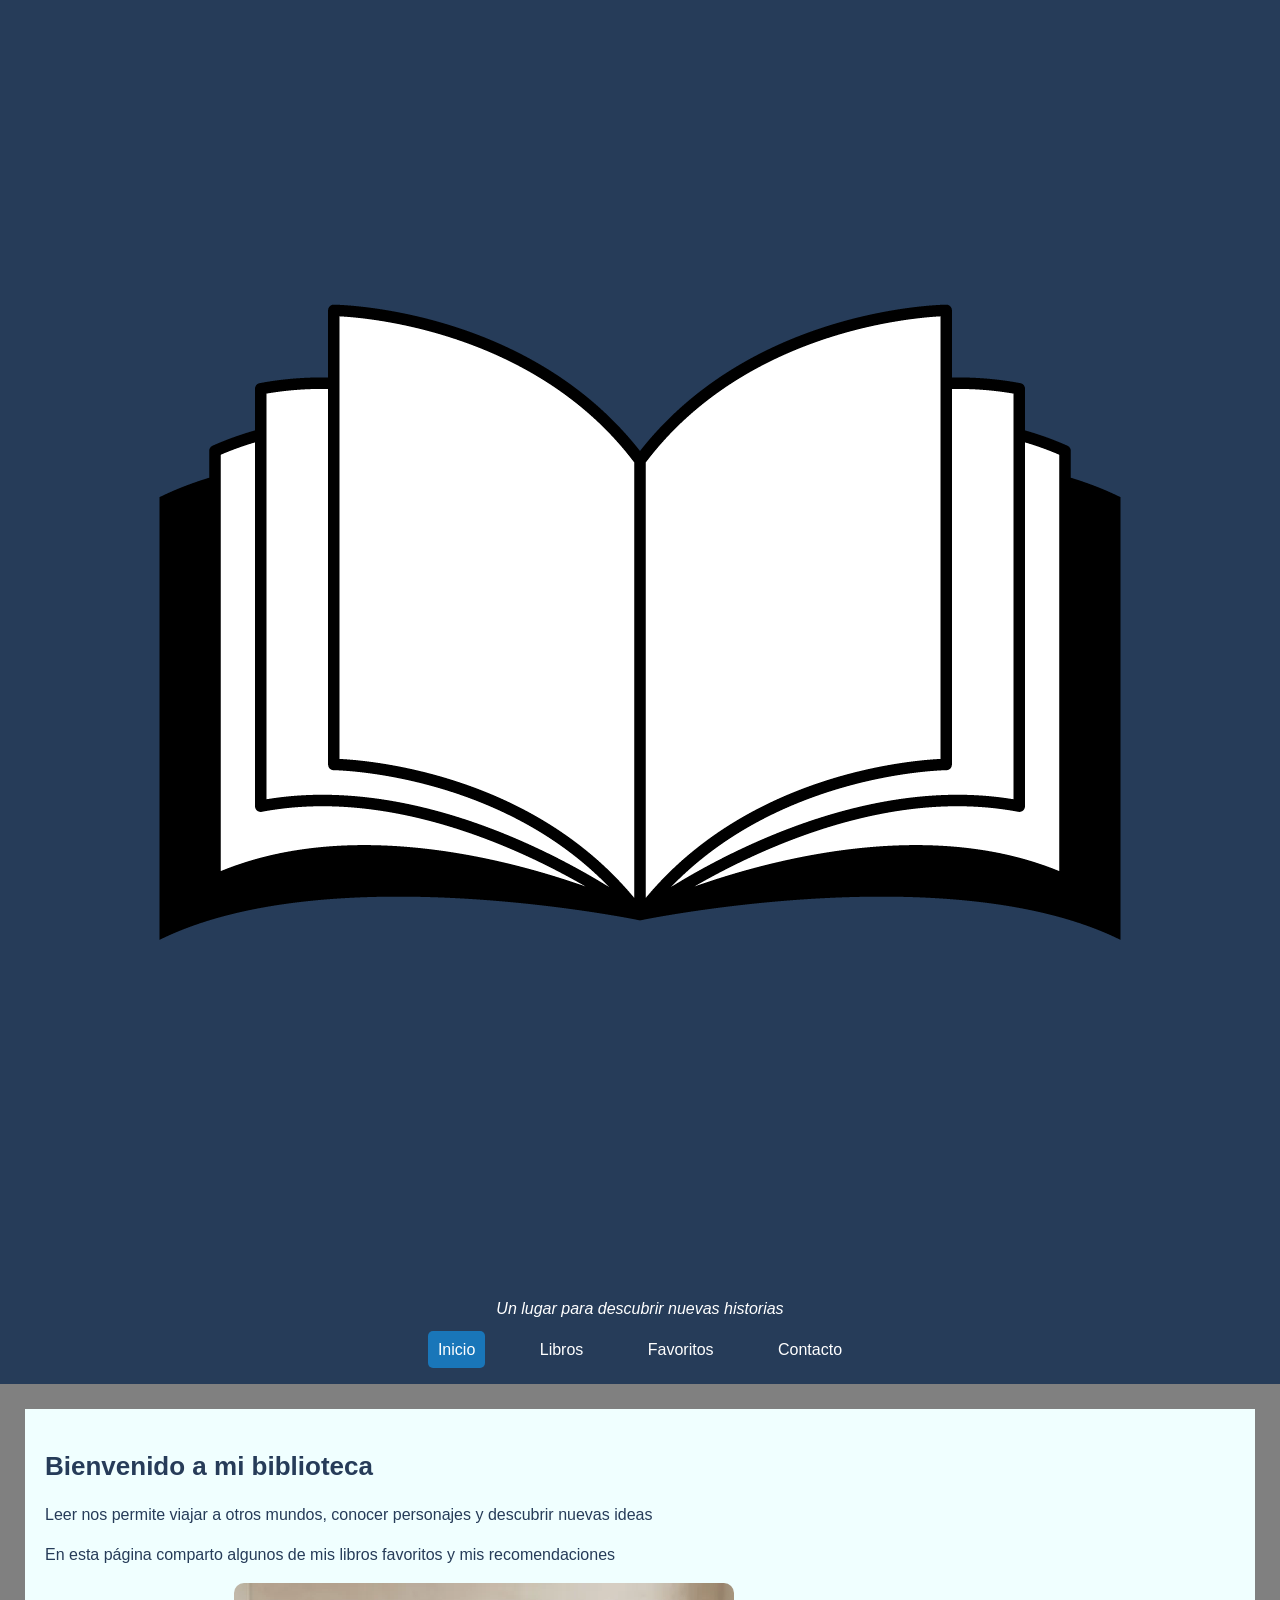
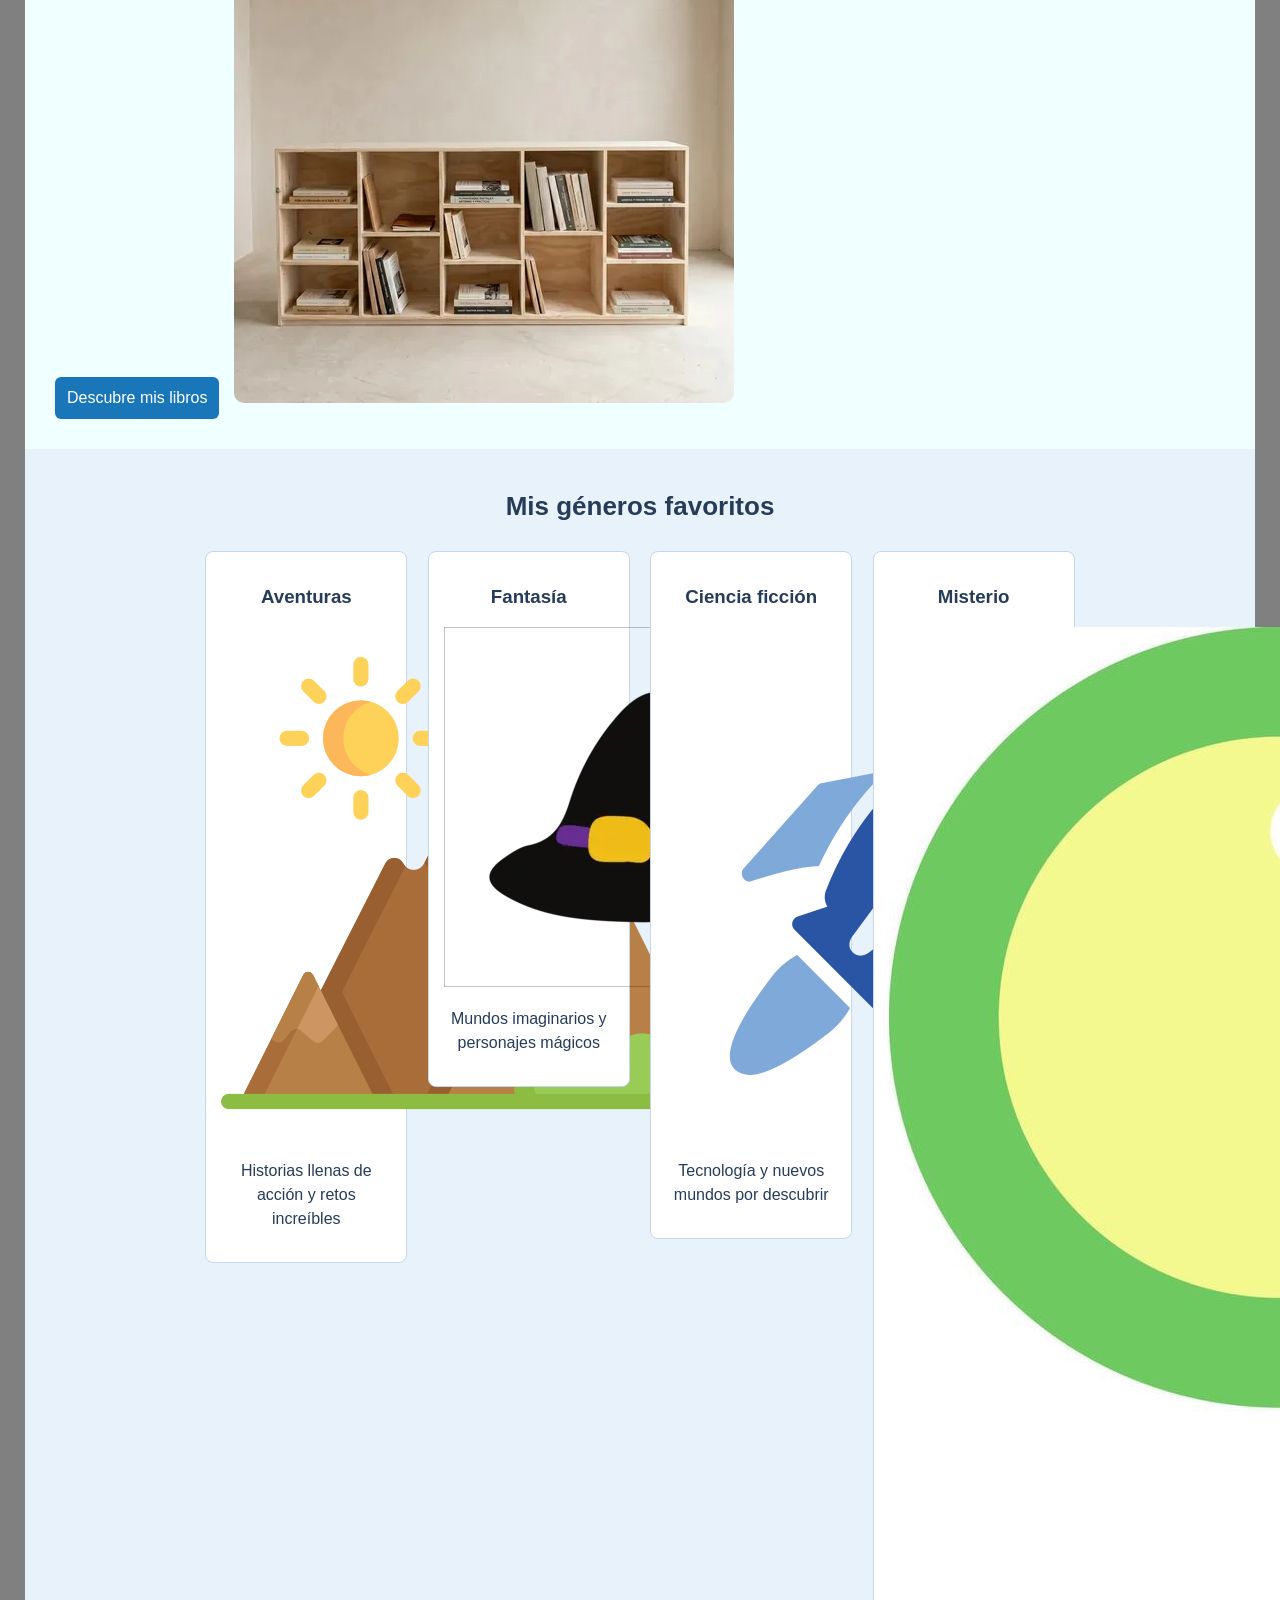
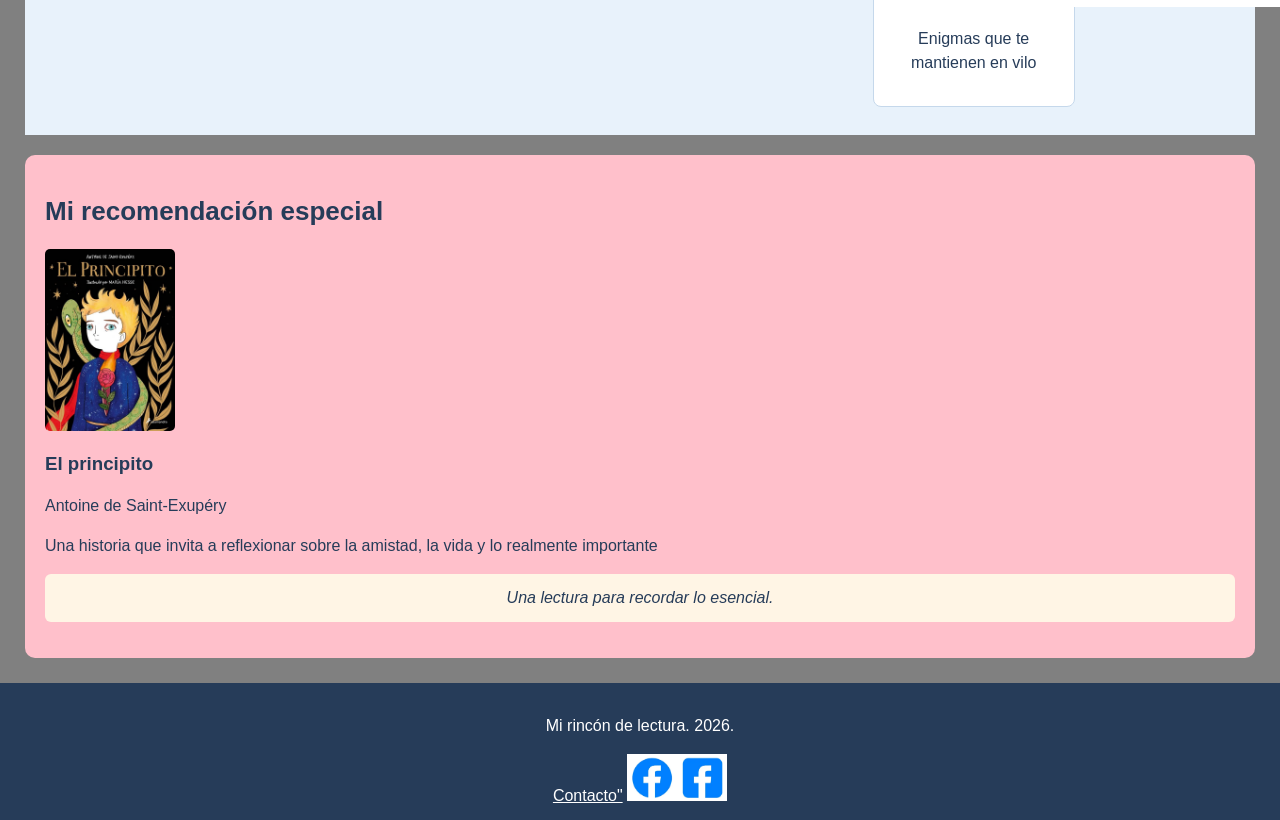
<file: index.html>
<!DOCTYPE html>
<html lang="en">

<head>
    <meta charset="UTF-8">
    <meta name="viewport" content="width=device-width, initial-scale=1.0">
    <title>Mi rincón de lectura</title>
    <link rel="stylesheet" href="css/estilos.css">
</head>

<body>
    <header id="cabecera">
        <div class="identidad">
            <img id="imagenlogo" src="img/libro.png" alt="Logotipo libro">
        <div>
            <h1 text-align="center">Mi rincón de lectura</h1>
            <p text-align="center">Un lugar para descubrir nuevas historias</p></div>
            <nav>
                <a href="index.html" class="activo">Inicio</a>
                <a href="libros.html">Libros</a>
                <a href="#generos">Favoritos</a>
                <a href="#contacto">Contacto</a>
            </nav>
        </div>
    </header>
    <main>
        <section id="inicio">
            <h2>Bienvenido a mi biblioteca</h2>
            <p>Leer nos permite viajar a otros mundos,
                conocer personajes y descubrir nuevas ideas</p>
            <p>En esta página comparto algunos de mis libros
                favoritos y mis recomendaciones</p>
            <a ref="libros.html" class="boton">Descubre mis libros</a>
            <img src="img/bibliotecafinal.webp" alt="Biblioteca personal"
                style="width: 100%; max-width: 500px; height: auto; margin-left: auto;">
        </section>
        <section id="generos">
            <h2>Mis géneros favoritos</h2>
            <div class="genero">
                <h3>Aventuras</h3> 
                <img src="img/montaña.png" alt="Icono de aventuras" class="iconofavoritos">
                <p>Historias llenas de acción y retos increíbles</p>
            </div>
            <div class="genero">
                <h3>Fantasía</h3>
                <img src="img/gorro.webp" alt="Icono de magia" class="iconofavoritos">
                <p>Mundos imaginarios y personajes mágicos</p>
            </div>
            <div class="genero">
                <h3>Ciencia ficción</h3>
                <img src="img/nave.png" alt="Icono de ciencia ficcion" class="iconofavoritos">
                <p>Tecnología y nuevos mundos por descubrir</p>
            </div>
            <div class="genero">
                <h3>Misterio</h3>
                <img src="img/lupa.jpg" alt="Icono de detectives" class="iconofavoritos">
                <p>Enigmas que te mantienen en vilo</p>
            </div>
        </section>
        <section id="recomendacion" style="background-color: pink;">
            <h2>Mi recomendación especial</h2>
            <img src="img/principito.webp" alt="Portada del libro de El Principito" class="portada">
            <h3>El principito</h3>
            <p>Antoine de Saint-Exupéry</p>
            <p>Una historia que invita a reflexionar sobre la amistad,
                la vida y lo realmente importante</p>
            <p class="cita">Una lectura para recordar lo esencial.</p>
        </section>
    </main>
    <footer id="Contacto">
        <p>Mi rincón de lectura. 2026.</p>
        <a href="mailto:lectura@ejemplo.com">Contacto"</a>
        <img 
                src="img/logos.png" 
                alt="redessociales"
                style="width: 100px;"
                class="logosocial">
    </footer>
</body>
</html>
</file>
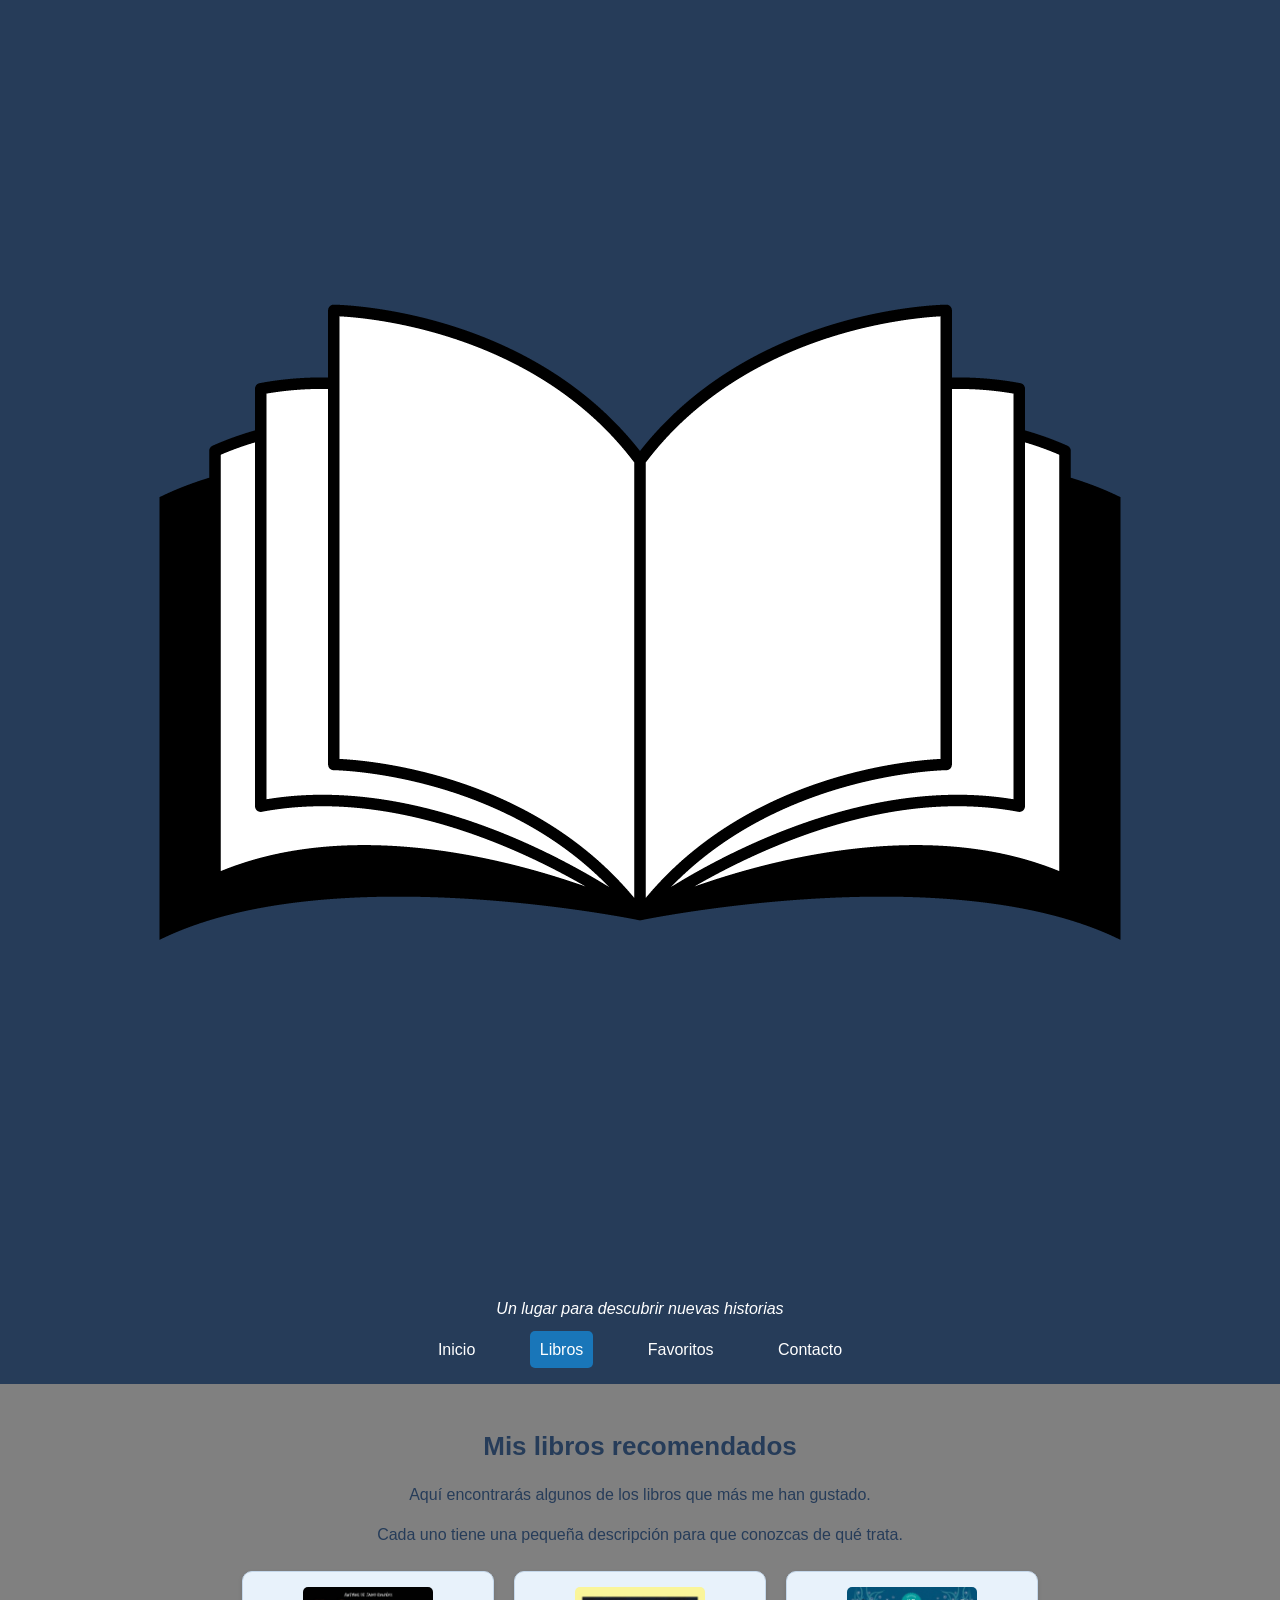
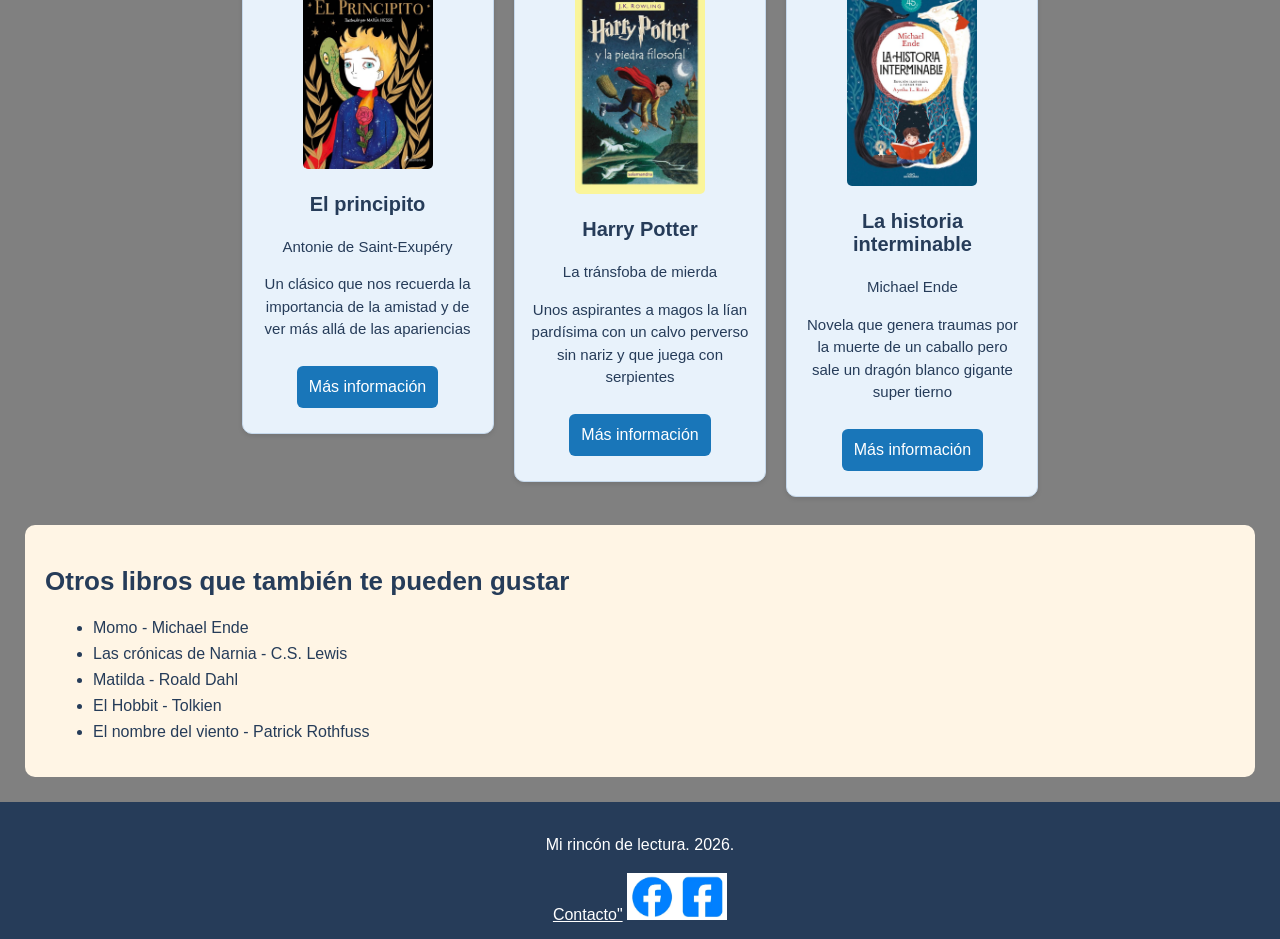
<file: libros.html>
<!DOCTYPE html>
<html lang="en">

<head>
    <meta charset="UTF-8">
    <meta name="viewport" content="width=device-width, initial-scale=1.0">
    <title>Mis libros recomendados</title>
    <link rel="stylesheet" href="css/estilos.css">
</head>
<body>
    <header>
         <header id="cabecera">
        <div class="identidad">
            <img id="imagenlogo"
            src="img/libro.png"
            alt="Logotipo libro">
            <div>
                <h1>Mi rincón de lectura</h1>
                <p>Un lugar para descubrir nuevas historias</p>
            </div>
        </div>
        <nav>
            <a href="index.html">Inicio</a>
            <a href="libros.html" class="activo">Libros</a>
            <a href="index.html#generos">Favoritos</a>
            <a href="#contacto">Contacto</a>
        </nav>
    </header>
    <main>
        <section id="catalogo">
            <h2>Mis libros recomendados</h2>
            <p>Aquí encontrarás algunos de los libros que más me han gustado.</p>
            <p>Cada uno tiene una pequeña descripción para que conozcas de qué trata.</p>

            <div class="tarjeta">
                <img src="img/principito.webp" alt="portada de El Principito" class="portada">
                <h3>El principito</h3>
                <p>Antonie de Saint-Exupéry</p>
                <p>Un clásico que nos recuerda la importancia de la amistad y de ver más allá de las apariencias</p>
                <a href="https://es.wikipedia.org/wiki/El_principito" class="boton">Más información</a>
            </div>

            <div class="tarjeta">
                <img src="img/harrypotter.webp" alt="Portada de Harry Potter" class="portada">
                <h3>Harry Potter</h3>
                <p>La tránsfoba de mierda</p>
                <p>Unos aspirantes a magos la lían pardísima con un calvo perverso sin nariz y que juega con serpientes
                </p>
                <a href="https://es.wikipedia.org/wiki/Harry_Potter" class="boton">Más información</a>
            </div>

            <div class="tarjeta">
                <img src="img/lahistoriainterminable.webp" alt="La historia interminable"
                    class="portada de La historia interminable">
                <h3>La historia interminable</h3>
                <p>Michael Ende</p>
                <p>Novela que genera traumas por la muerte de un caballo pero sale un dragón blanco gigante super tierno
                </p>
                <a href="https://es.wikipedia.org/wiki/La_historia_interminable" class="boton">Más información</a>
            </div>
        </section>
        <section id="otros-libros">
            <h2>Otros libros que también te pueden gustar</h2>
            <ul>
                <li>Momo - Michael Ende</li>
                <li>Las crónicas de Narnia - C.S. Lewis</li>
                <li>Matilda - Roald Dahl</li>
                <li>El Hobbit - Tolkien</li>
                <li>El nombre del viento - Patrick Rothfuss</li>
            </ul>
        </section>
    </main>
    <footer id="Contacto">
        <p>Mi rincón de lectura. 2026.</p>
        <a href="mailto:lectura@ejemplo.com">Contacto"</a>
        <img
        src="img/logos.png"
        alt="redessociales";
        style="width: 100px;"
        class="logosocial">
    </footer>
</body>

</html>
</file>
<file: css/estilos.css>
body {
    font-family: Arial, Helvetica, sans-serif;
    background-color: grey;
    color: #263c59;
    margin: 0;
}

main {
    padding: 25px;
}

h2 {
    color: #263c59;
    font-size: 26px;
}

p {
    line-height: 1.5;
}

#cabecera {
    background-color: #263c59;
    color: white;
    text-align: center;
    padding: 25px;
}

#cabecera h1 {
    font-size: 36px;
    margin: 10px;
}

#cabecera p {
    font-style: italic;
}

nav {
    margin-top: 20px;
}

nav a {
    color: white;
    text-decoration: none;
    margin: 20px;
    padding: 10px;
}

nav a:hover {
    background-color: #1976b9;
    border-radius: 50px;
}

nav a.activo {
    background-color: #1976b9;
    border-radius: 5px;
}

#inicio {
    padding: 20px;
    background-color: azure;
    /* animation: aparecer 2s; */
    animation: engordar 10s infinite; 
}

#inicio img {
    width: 250px;
    border-radius: 10px;
}

.boton {
    display: inline-block;
    background-color: #1976b9;
    color: white;
    padding: 12px;
    margin: 10px;
    text-decoration: none;
    border-radius: 6px;
    transition: 0, 9s;
}

.boton:hover {
    /* transform: scale(0.9); */
    /* transform: translateX(20px); */
    transform: translateY(15px);
}

#generos {
    background-color: #e8f2fb;
    padding: 20px;
    text-align: center;
}

.genero {
    display: inline-block;
    vertical-align: top;
    background-color: white;
    width: 170px;
    min-height: 130px;
    margin: 8px;
    padding: 15px;
    border: 1px solid #c5d8eb;
    border-radius: 8px;
}

.genero h3 {
    color: #263c59;
}

#recomendacion {
    background-color: #fce8ec;
    padding: 20px;
    margin-top: 20px;
    border-radius: 10px;
}

.portada {
    width: 130px;
    border-radius: 5px;
    animation: girar 7s;
}

/* .portada:hover {
transform: scale(1.8); */
/* transform: rotate(-16deg); */
/* transform: translateY(20px); */
/* transform: translate(50px, -40px);
} */

.cita {
    background-color: #fff5e5;
    padding: 12px;
    font-style: italic;
    text-align: center;
    border-radius: 6px;
}

#catalogo {
    text-align: center;
}

.tarjeta {
    display: inline-block;
    vertical-align: top;
    width: 220px;
    min-height: 420px;
    background-color: #e8f2fb;
    border: 1px solid #c5d8eb;
    border-radius: 10px;
    padding: 15px;
    margin: 8px;
    text-align: center;
    /* transition: transform 9s, background-color 9s; */
    box-shadow: 0 2px 5px rgba(0, 0, 0, 0.1);
    transition: transform 0.5s, box-shadow 5s;
}

.tarjeta:hover {
    /* transform: scale(1.9); */
    /* transform: scale(1,1) rotate(5deg); */
    /* transform: translate(10px, -10px); */
    /* transform: scale(1.5) rotate(16deg) translate(10px, -10px); */
    /* transform: scale(1.9); background-color: green; */
    box-shadow: 0 10px 20px rgba(0, 0, 0, 0.3);
}

.tarjeta h3 {
    font-size: 20px;
}

.tarjeta p {
    font-size: 15px;
}

#otros-libros {
    background-color: #fff5e5;
    padding: 20px;
    margin-top: 20px;
    border-radius: 10px;
}

#otros-libros li {
    margin: 8px;
}

footer {
    background-color: #263c59;
    color: white;
    text-align: center;
    padding: 15px;
}

footer a {
    color: white;
}

@keyframes cambiacolor {
    0% {
        color: blue;
    }

    50% {
        color: red;
    }

    70% {
        color: green;
    }

    100% {
        color: yellow;
    }
}

@keyframes mover {
    from {
        transform: translateX(0);
    }

    to {
        transform: translateX(200px);
    }
}

@keyframes girar {
    from {
        tranform: rotate(0deg);
    }

    to {
        transform: rotate(360deg);
    }
}

@keyframes engordar {
from {
transform: scale(1.1);
}
to  {
transform: scale (1);
}
}

@keyframes aparecer {
    from {
        opacity: 0;
    }

    to {
        opacity: 1;
    }
}

@keyframes progresivo {
from {
opacity: 0;
}
to {
opacity: 1;
}
}

.tarjeta {
    animation: mover 8s ease-in;
    /* animation cambiacolor 3s 1s 2; */
}

h1 {
    /* animation: cambiacolor 20s; 
    animation-name: cambiacolor;
    animation-duration: 5s;
    animation-delay: 5s;
    animation-iteration-count: 5;
    animation-direction: alternate; */
    opacity: 0;
    animation: progresivo 2s 2s backwards;
    animation-delay: 2s;
}
</file>
